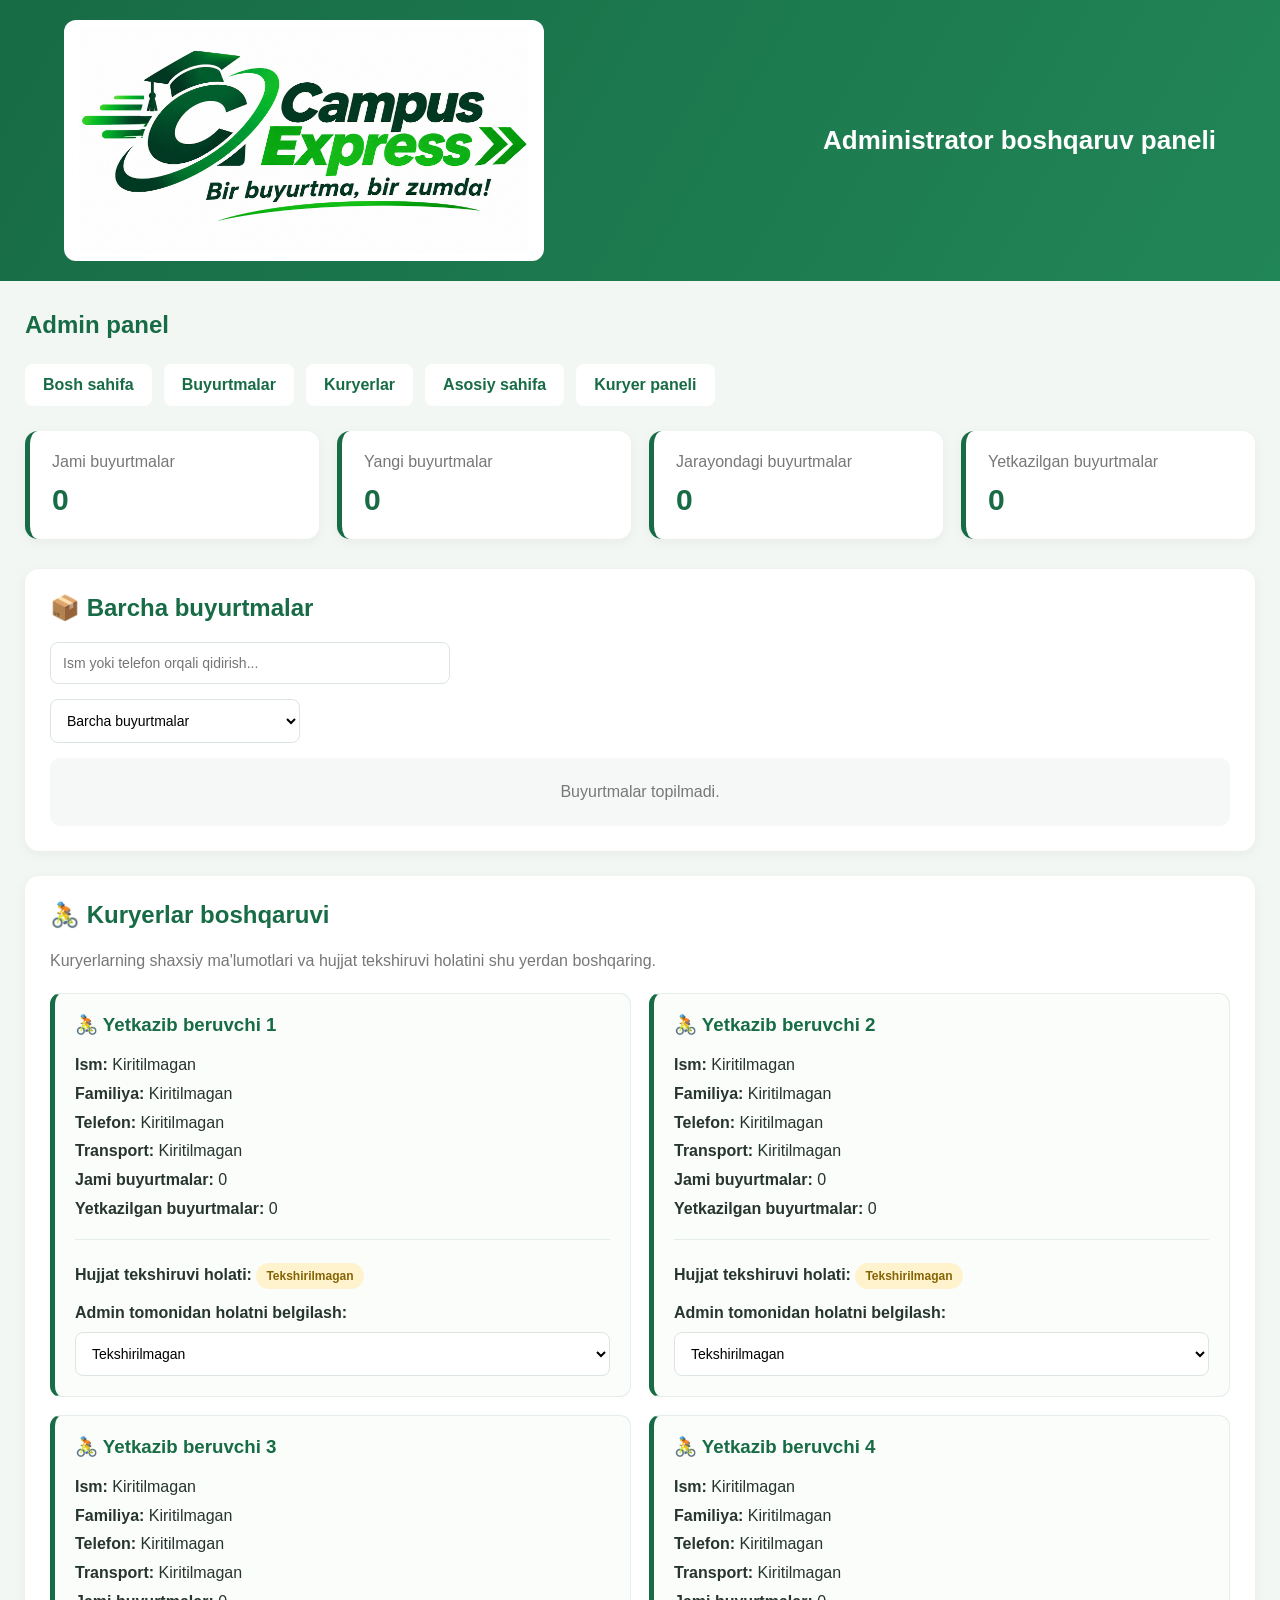
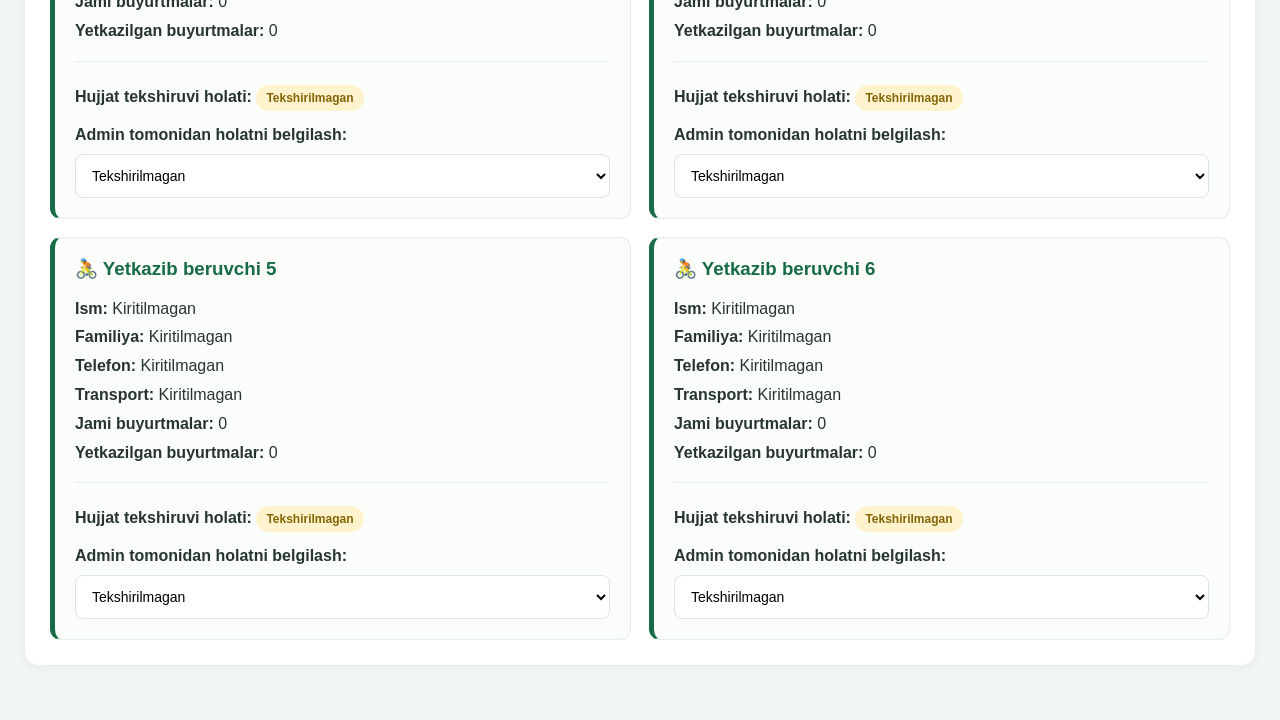
<file: admin.html>
<!DOCTYPE html>
<html lang="uz">
<head>
<meta charset="UTF-8">
<meta name="viewport" content="width=device-width, initial-scale=1.0">
<title>Campus Express - Admin Panel</title>

<style>
* {
    box-sizing: border-box;
    margin: 0;
    padding: 0;
}

body {
    font-family: Arial, sans-serif;
    background: #f2f7f4;
    color: #26352d;
}

header {
    background: linear-gradient(120deg, #176b45, #218657);
    color: white;
    padding: 20px 5%;
}

.header-content {
    max-width: 1400px;
    margin: auto;
    display: flex;
    align-items: center;
    justify-content: space-between;
    gap: 20px;
    flex-wrap: wrap;
}

.brand-logo {
    display: block;
    width: 480px;
    max-width: 100%;
    height: auto;
    background: white;
    padding: 8px 15px;
    border-radius: 12px;
}

.header-subtitle {
    font-size: 26px;
    font-weight: bold;
    color: white;
}

.container {
    max-width: 1400px;
    margin: auto;
    padding: 30px 25px;
}

.page-title {
    color: #176b45;
    margin-bottom: 25px;
}

nav {
    display: flex;
    flex-wrap: wrap;
    gap: 12px;
    margin-bottom: 25px;
}

nav a {
    text-decoration: none;
    color: #176b45;
    background: white;
    padding: 12px 18px;
    border-radius: 8px;
    font-weight: bold;
}

nav a:hover {
    background: #e1f3e7;
}

/* STATISTIKA */
.stats {
    display: grid;
    grid-template-columns: repeat(4, 1fr);
    gap: 18px;
    margin-bottom: 30px;
}

.stat-card {
    background: white;
    padding: 22px;
    border-radius: 13px;
    border-left: 5px solid #176b45;
    box-shadow: 0 3px 12px #0000000d;
}

.stat-card p {
    color: #777;
    margin-bottom: 12px;
}

.stat-card h2 {
    color: #176b45;
    font-size: 30px;
}

/* SECTIONS */
.section {
    background: white;
    padding: 25px;
    border-radius: 14px;
    margin-bottom: 25px;
    box-shadow: 0 3px 12px #0000000d;
}

.section h2 {
    color: #176b45;
    margin-bottom: 20px;
}

/* INPUTS */
input, select {
    padding: 12px;
    border: 1px solid #dce5df;
    border-radius: 8px;
    font-size: 14px;
    background: white;
}

input:focus, select:focus {
    outline: none;
    border-color: #176b45;
}

.search-box {
    width: 100%;
    max-width: 400px;
    margin-bottom: 15px;
}

.filter-box {
    width: 100%;
    max-width: 250px;
    margin-bottom: 15px;
}

/* BUTTONS */
button {
    padding: 11px 16px;
    background: #176b45;
    color: white;
    border: none;
    border-radius: 8px;
    cursor: pointer;
    margin: 5px 4px 5px 0;
    font-size: 13px;
}

button:hover {
    background: #f29b38;
}

/* ORDERS */
.order {
    background: #fbfdfb;
    border: 1px solid #e5eee8;
    border-left: 5px solid #176b45;
    padding: 20px;
    margin-bottom: 17px;
    border-radius: 10px;
}

.order h3 {
    color: #176b45;
    margin-bottom: 12px;
}

.order p {
    line-height: 1.8;
    overflow-wrap: anywhere;
}

.order hr {
    border: none;
    border-top: 1px solid #e5eee8;
    margin: 12px 0;
}

.status {
    display: inline-block;
    background: #e4f5e9;
    color: #176b45;
    padding: 7px 12px;
    border-radius: 20px;
    font-weight: bold;
    margin: 8px 0;
}

.order select {
    min-width: 220px;
    margin: 8px 0;
}

/* COURIERS */
.courier-grid {
    display: grid;
    grid-template-columns: repeat(2, 1fr);
    gap: 18px;
}

.courier-card {
    background: #fbfdfb;
    border: 1px solid #e5eee8;
    border-left: 5px solid #176b45;
    padding: 20px;
    border-radius: 11px;
}

.courier-card h3 {
    color: #176b45;
    margin-bottom: 15px;
}

.courier-card p {
    line-height: 1.8;
    overflow-wrap: anywhere;
}

.courier-card select {
    width: 100%;
    margin-top: 10px;
}

.courier-card label {
    display: block;
    margin-top: 15px;
    font-weight: bold;
}

.passport-status {
    display: inline-block;
    padding: 6px 10px;
    border-radius: 20px;
    font-size: 12px;
    font-weight: bold;
    background: #fff3cd;
    color: #856404;
    margin-top: 8px;
}

.empty {
    background: #f5f8f6;
    padding: 25px;
    border-radius: 10px;
    text-align: center;
    color: #777;
}

@media(max-width: 800px) {
    .stats {
        grid-template-columns: repeat(2, 1fr);
    }

    .courier-grid {
        grid-template-columns: 1fr;
    }

    .header-subtitle {
        font-size: 22px;
    }
}

@media(max-width: 500px) {
    .stats {
        grid-template-columns: 1fr;
    }

    .container {
        padding: 20px 12px;
    }

    .section {
        padding: 17px;
    }

    .header-subtitle {
        font-size: 19px;
    }

    .brand-logo {
        width: 100%;
    }
}
</style>
</head>

<body>

<header>
    <div class="header-content">
        <img src="logo.png"
             alt="Campus Express — Bir buyurtma, bir zumda!"
             class="brand-logo">

        <p class="header-subtitle">
            Administrator boshqaruv paneli
        </p>
    </div>
</header>

<div class="container">

    <h2 class="page-title">Admin panel</h2>

    <nav>
        <a href="#dashboard">Bosh sahifa</a>
        <a href="#ordersSection">Buyurtmalar</a>
        <a href="#couriersSection">Kuryerlar</a>
        <a href="index.html">Asosiy sahifa</a>
        <a href="courier.html">Kuryer paneli</a>
    </nav>

    <div id="dashboard" class="stats">
        <div class="stat-card">
            <p>Jami buyurtmalar</p>
            <h2 id="totalOrders">0</h2>
        </div>

        <div class="stat-card">
            <p>Yangi buyurtmalar</p>
            <h2 id="newOrders">0</h2>
        </div>

        <div class="stat-card">
            <p>Jarayondagi buyurtmalar</p>
            <h2 id="activeOrders">0</h2>
        </div>

        <div class="stat-card">
            <p>Yetkazilgan buyurtmalar</p>
            <h2 id="deliveredOrders">0</h2>
        </div>
    </div>

    <div class="section" id="ordersSection">
        <h2>📦 Barcha buyurtmalar</h2>

        <input
            type="text"
            id="searchOrder"
            class="search-box"
            placeholder="Ism yoki telefon orqali qidirish..."
            oninput="showOrders()"
        >

        <br>

        <select
            id="statusFilter"
            class="filter-box"
            onchange="showOrders()"
        >
            <option value="">Barcha buyurtmalar</option>
            <option value="Yangi buyurtma">Yangi buyurtmalar</option>
            <option value="Tayyorlanmoqda">Tayyorlanmoqda</option>
            <option value="Yetkazib beruvchiga topshirildi">Kuryerga topshirilgan</option>
            <option value="Yetkazib berildi">Yetkazilgan</option>
        </select>

        <div id="ordersList"></div>
    </div>

    <div class="section" id="couriersSection">
        <h2>🚴 Kuryerlar boshqaruvi</h2>

        <p style="color:#777; margin-bottom:20px; line-height:1.5">
            Kuryerlarning shaxsiy ma'lumotlari va hujjat tekshiruvi holatini shu yerdan boshqaring.
        </p>

        <div id="couriersList" class="courier-grid"></div>
    </div>

</div>

<script>

const defaultProfiles = [
    { id: "Yetkazib beruvchi 1", firstName: "", lastName: "", phone: "", vehicle: "", passportStatus: "Tekshirilmagan" },
    { id: "Yetkazib beruvchi 2", firstName: "", lastName: "", phone: "", vehicle: "", passportStatus: "Tekshirilmagan" },
    { id: "Yetkazib beruvchi 3", firstName: "", lastName: "", phone: "", vehicle: "", passportStatus: "Tekshirilmagan" },
    { id: "Yetkazib beruvchi 4", firstName: "", lastName: "", phone: "", vehicle: "", passportStatus: "Tekshirilmagan" },
    { id: "Yetkazib beruvchi 5", firstName: "", lastName: "", phone: "", vehicle: "", passportStatus: "Tekshirilmagan" },
    { id: "Yetkazib beruvchi 6", firstName: "", lastName: "", phone: "", vehicle: "", passportStatus: "Tekshirilmagan" }
];

function safe(value) {
    return String(value ?? "").replace(/[&<>"']/g, char => ({
        "&": "&amp;",
        "<": "&lt;",
        ">": "&gt;",
        '"': "&quot;",
        "'": "&#39;"
    })[char]);
}

function getOrders() {
    try {
        return JSON.parse(localStorage.getItem("orders")) || [];
    } catch (error) {
        return [];
    }
}

function getProfiles() {
    let saved = [];

    try {
        saved = JSON.parse(localStorage.getItem("courierProfiles")) || [];
    } catch (error) {
        saved = [];
    }

    return defaultProfiles.map(defaultProfile => {
        const profile = saved.find(item =>
            item.id === defaultProfile.id
        );

        return {
            ...defaultProfile,
            ...(profile || {})
        };
    });
}

function saveProfiles(profiles) {
    localStorage.setItem(
        "courierProfiles",
        JSON.stringify(profiles)
    );
}

function showStatistics() {
    const orders = getOrders();

    const delivered = orders.filter(order =>
        order.status === "Yetkazib berildi" ||
        order.status === "Yetkazildi"
    ).length;

    const newOrders = orders.filter(order =>
        order.status === "Yangi buyurtma"
    ).length;

    const active = orders.length - delivered - newOrders;

    document.getElementById("totalOrders").textContent = orders.length;
    document.getElementById("newOrders").textContent = newOrders;
    document.getElementById("activeOrders").textContent = active;
    document.getElementById("deliveredOrders").textContent = delivered;
}

function showOrders() {
    const box = document.getElementById("ordersList");
    const orders = getOrders();

    const search = document
        .getElementById("searchOrder")
        .value.toLowerCase();

    const filter = document.getElementById("statusFilter").value;

    box.innerHTML = "";

    const filteredOrders = orders
        .map((order, index) => ({
            ...order,
            originalIndex: index
        }))
        .filter(order => {
            const customer =
                `${order.firstName || ""} ${order.lastName || ""}`.toLowerCase();

            const phone = String(order.phone || "").toLowerCase();

            const matchesSearch =
                customer.includes(search) ||
                phone.includes(search);

            const matchesStatus =
                !filter || order.status === filter;

            return matchesSearch && matchesStatus;
        });

    if (filteredOrders.length === 0) {
        box.innerHTML =
            '<div class="empty">Buyurtmalar topilmadi.</div>';
        return;
    }

    filteredOrders.forEach(order => {
        const products = (order.products || []).map(item =>
            `${safe(item.name)} — ${Number(item.price || 0).toLocaleString("uz-UZ")} so'm`
        ).join("<br>");

        const assignedCourier = order.courier || "";

        box.innerHTML += `
            <div class="order">
                <h3>Buyurtma #${safe(order.id)}</h3>

                <p>
                    <b>Buyurtmachi:</b>
                    ${safe(order.firstName)} ${safe(order.lastName)}<br>
                    <b>Lavozimi:</b> ${safe(order.role)}<br>
                    <b>Bino:</b> ${safe(order.building)}<br>
                    <b>Qavat:</b> ${safe(order.floor)}<br>
                    <b>Xona:</b> ${safe(order.room)}<br>
                    <b>Telefon:</b> ${safe(order.phone)}
                </p>

                <hr>

                <b>Mahsulotlar:</b><br>
                ${products || "Mahsulotlar mavjud emas"}

                <h3 style="margin-top:15px">
                    Jami: ${Number(order.total || 0).toLocaleString("uz-UZ")} so'm
                </h3>

                <p>
                    <b>Holati:</b>
                    <span class="status">${safe(order.status)}</span>
                </p>

                <p>
                    <b>Biriktirilgan kuryer:</b>
                    ${safe(assignedCourier || "Hali biriktirilmagan")}
                </p>

                <label><b>Kuryer biriktirish:</b></label><br>

                <select id="courier-${order.originalIndex}">
                    <option value="">Kuryerni tanlang</option>
                    ${defaultProfiles.map(profile => `
                        <option
                            value="${safe(profile.id)}"
                            ${assignedCourier === profile.id ? "selected" : ""}
                        >
                            ${safe(profile.id)}
                        </option>
                    `).join("")}
                </select>

                <button onclick="assignCourier(${order.originalIndex})">
                    Kuryer biriktirish
                </button>

                <br>

                <label><b>Buyurtma holatini o'zgartirish:</b></label><br>

                <select id="orderStatus-${order.originalIndex}">
                    <option value="Yangi buyurtma"
                        ${order.status === "Yangi buyurtma" ? "selected" : ""}>
                        Yangi buyurtma
                    </option>

                    <option value="Tayyorlanmoqda"
                        ${order.status === "Tayyorlanmoqda" ? "selected" : ""}>
                        Tayyorlanmoqda
                    </option>

                    <option value="Yetkazib beruvchiga topshirildi"
                        ${order.status === "Yetkazib beruvchiga topshirildi" ? "selected" : ""}>
                        Kuryerga topshirildi
                    </option>

                    <option value="Yetkazib berildi"
                        ${order.status === "Yetkazib berildi" ||
                        order.status === "Yetkazildi" ? "selected" : ""}>
                        Yetkazib berildi
                    </option>
                </select>

                <button onclick="changeOrderStatus(${order.originalIndex})">
                    Holatni saqlash
                </button>
            </div>
        `;
    });
}

function assignCourier(index) {
    const orders = getOrders();

    if (!orders[index]) {
        alert("Buyurtma topilmadi!");
        return;
    }

    const selected = document.getElementById(
        `courier-${index}`
    ).value;

    if (!selected) {
        alert("Avval kuryerni tanlang!");
        return;
    }

    orders[index].courier = selected;
    orders[index].status = "Yetkazib beruvchiga topshirildi";

    localStorage.setItem("orders", JSON.stringify(orders));

    refreshAdmin();

    alert("Kuryer muvaffaqiyatli biriktirildi!");
}

function changeOrderStatus(index) {
    const orders = getOrders();

    if (!orders[index]) {
        alert("Buyurtma topilmadi!");
        return;
    }

    const status = document.getElementById(
        `orderStatus-${index}`
    ).value;

    orders[index].status = status;

    localStorage.setItem("orders", JSON.stringify(orders));

    refreshAdmin();

    alert("Buyurtma holati yangilandi!");
}

function getPassportClass(status) {
    if (status === "Tasdiqlangan") return "approved";
    if (status === "Rad etilgan") return "rejected";
    return "pending";
}

function showCouriers() {
    const box = document.getElementById("couriersList");
    const profiles = getProfiles();
    const orders = getOrders();

    box.innerHTML = "";

    profiles.forEach(profile => {
        const myOrders = orders.filter(order =>
            order.courier === profile.id
        );

        const delivered = myOrders.filter(order =>
            order.status === "Yetkazib berildi" ||
            order.status === "Yetkazildi"
        ).length;

        const status = profile.passportStatus || "Tekshirilmagan";

        box.innerHTML += `
            <div class="courier-card">
                <h3>🚴 ${safe(profile.id)}</h3>

                <p>
                    <b>Ism:</b>
                    ${safe(profile.firstName || "Kiritilmagan")}<br>

                    <b>Familiya:</b>
                    ${safe(profile.lastName || "Kiritilmagan")}<br>

                    <b>Telefon:</b>
                    ${safe(profile.phone || "Kiritilmagan")}<br>

                    <b>Transport:</b>
                    ${safe(profile.vehicle || "Kiritilmagan")}<br>

                    <b>Jami buyurtmalar:</b> ${myOrders.length}<br>
                    <b>Yetkazilgan buyurtmalar:</b> ${delivered}
                </p>

                <hr style="margin:15px 0;border:0;border-top:1px solid #e5eee8">

                <b>Hujjat tekshiruvi holati:</b>

                <div class="passport-status">
                    ${safe(status)}
                </div>

                <label for="passport-${safe(profile.id)}">
                    Admin tomonidan holatni belgilash:
                </label>

                <select
                    id="passport-${safe(profile.id)}"
                    onchange="savePassportStatus('${safe(profile.id)}', this.value)"
                >
                    <option value="Tekshirilmagan"
                        ${status === "Tekshirilmagan" ? "selected" : ""}>
                        Tekshirilmagan
                    </option>

                    <option value="Tasdiqlangan"
                        ${status === "Tasdiqlangan" ? "selected" : ""}>
                        Tasdiqlangan
                    </option>

                    <option value="Rad etilgan"
                        ${status === "Rad etilgan" ? "selected" : ""}>
                        Rad etilgan
                    </option>
                </select>
            </div>
        `;
    });
}

function savePassportStatus(courierId, newStatus) {
    const allowedStatuses = [
        "Tekshirilmagan",
        "Tasdiqlangan",
        "Rad etilgan"
    ];

    if (!allowedStatuses.includes(newStatus)) {
        alert("Noto'g'ri holat tanlandi!");
        return;
    }

    const profiles = getProfiles();

    const index = profiles.findIndex(profile =>
        profile.id === courierId
    );

    if (index === -1) {
        alert("Kuryer topilmadi!");
        return;
    }

    profiles[index].passportStatus = newStatus;

    saveProfiles(profiles);

    showCouriers();

    alert("Hujjat holati saqlandi!");
}

function refreshAdmin() {
    showStatistics();
    showOrders();
    showCouriers();
}

refreshAdmin();

</script>

</body>
</html>
</file>
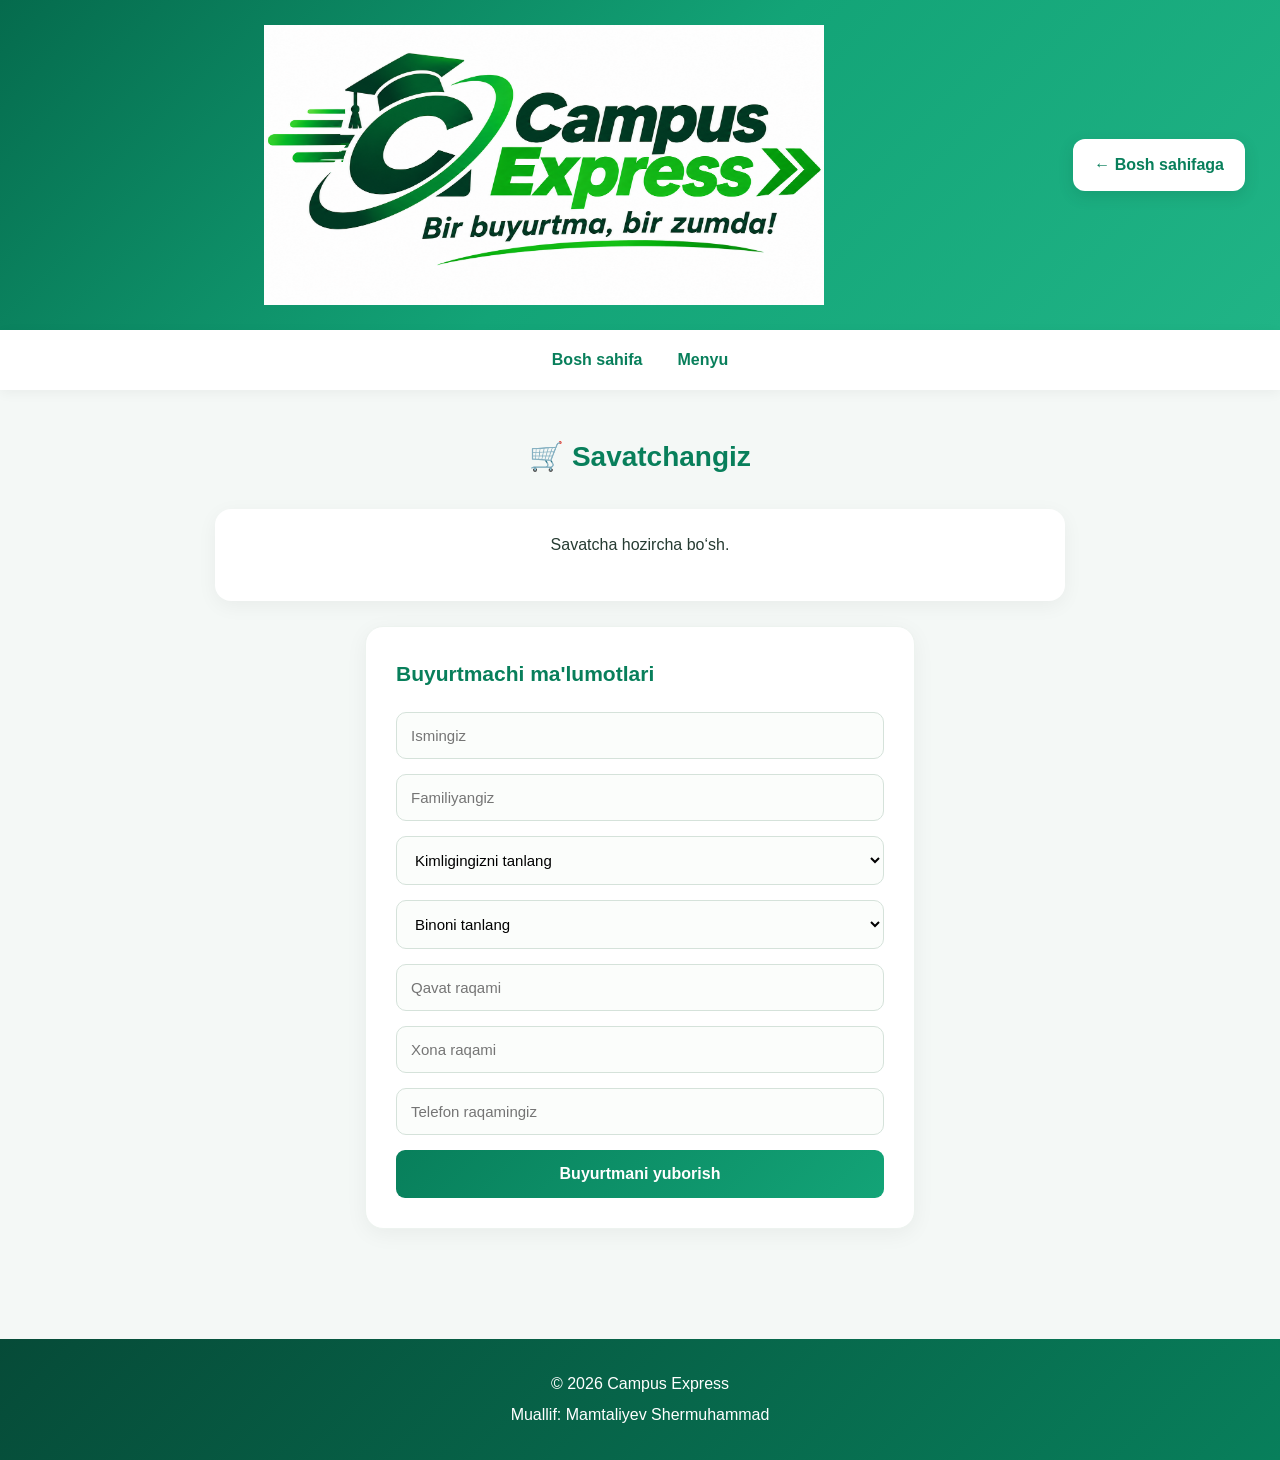
<file: cart.html>
<!DOCTYPE html>
<html lang="uz">
<head>
    <meta charset="UTF-8">
    <meta name="viewport" content="width=device-width, initial-scale=1.0">
    <title>Campus Express — Savatcha</title>
    <link rel="stylesheet" href="style.css">

    <style>
        .brand-logo {
            display: block;
            width: 560px;
            max-width: 100%;
            height: auto;
            margin: auto;
        }
    </style>
</head>
<body>

    <header>
        <div class="header-content">
            <img src="logo.png"
                 alt="Campus Express — Bir buyurtma, bir zumda!"
                 class="brand-logo">

            <a href="index.html" class="cart-button">
                ← Bosh sahifaga
            </a>
        </div>
    </header>

    <nav>
        <a href="index.html">Bosh sahifa</a>
        <a href="index.html#menu">Menyu</a>
    </nav>

    <section id="order">
        <h2>🛒 Savatchangiz</h2>

        <div id="cartItems"></div>

        <form id="orderForm">
            <h3>Buyurtmachi ma'lumotlari</h3>

            <input type="text" id="firstName"
                placeholder="Ismingiz" required>

            <input type="text" id="lastName"
                placeholder="Familiyangiz" required>

            <select id="role" required>
                <option value="">Kimligingizni tanlang</option>
                <option>O‘quvchi</option>
                <option>O‘qituvchi</option>
            </select>

            <select id="building" required>
                <option value="">Binoni tanlang</option>
                <option>A-bino</option>
                <option>B-bino</option>
                <option>C-bino</option>
                <option>D-bino</option>
                <option>E-bino</option>
                <option>1-TTJ</option>
                <option>2-TTJ</option>
            </select>

            <input type="number" id="floor"
                placeholder="Qavat raqami" min="1" required>

            <input type="text" id="room"
                placeholder="Xona raqami" required>

            <input type="tel" id="phone"
                placeholder="Telefon raqamingiz" required>

            <button type="submit">Buyurtmani yuborish</button>
        </form>
    </section>

    <footer>
        <p>© 2026 Campus Express</p>
        <p>Muallif: Mamtaliyev Shermuhammad</p>
    </footer>

    <script src="script.js"></script>
</body>
</html>
</file>
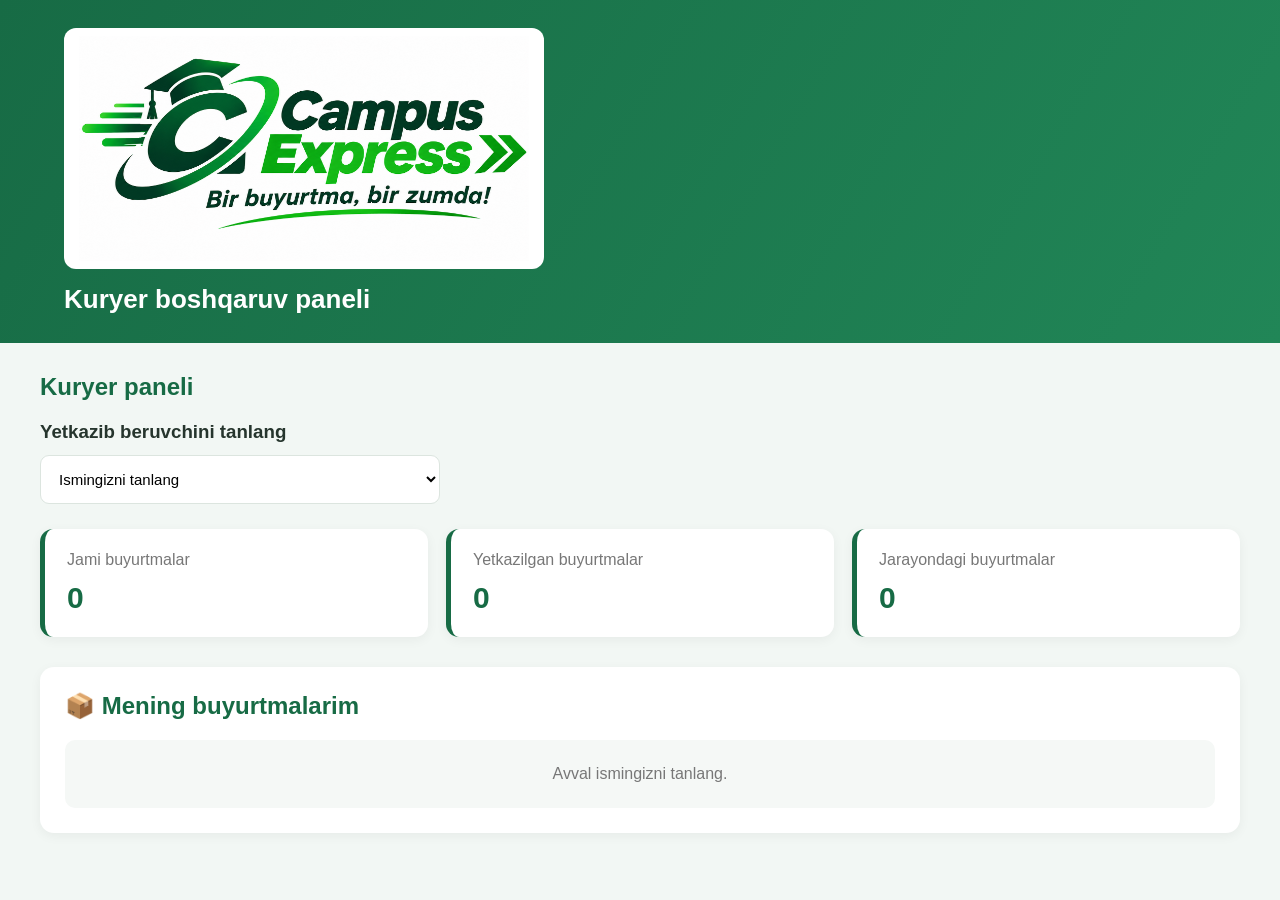
<file: courier.html>
<!DOCTYPE html>
<html lang="uz">
<head>
<meta charset="UTF-8">
<meta name="viewport" content="width=device-width, initial-scale=1.0">
<title>Campus Express - Kuryer Paneli</title>

<style>
* {
    box-sizing: border-box;
    margin: 0;
    padding: 0;
}

body {
    font-family: Arial, sans-serif;
    background: #f2f7f4;
    color: #26352d;
}

header {
    background: linear-gradient(120deg, #176b45, #218657);
    color: white;
    padding: 28px 5%;
}

.header-content {
    max-width: 1250px;
    margin: auto;
}

.brand-logo {
    display: block;
    width: 480px;
    max-width: 100%;
    height: auto;
    background: white;
    padding: 8px 15px;
    border-radius: 12px;
}

.header-subtitle {
    font-size: 26px;
    font-weight: bold;
    color: white;
    margin-top: 15px;
}

.container {
    max-width: 1250px;
    margin: auto;
    padding: 30px 25px;
}

.page-title {
    color: #176b45;
    margin-bottom: 20px;
}

select {
    padding: 14px;
    border: 1px solid #dce5df;
    border-radius: 9px;
    width: 100%;
    max-width: 400px;
    margin: 12px 0 25px;
    background: white;
    font-size: 15px;
}

/* PROFILE */
.profile {
    display: grid;
    grid-template-columns: 130px 1fr;
    gap: 25px;
    background: white;
    padding: 25px;
    border-radius: 15px;
    box-shadow: 0 4px 15px #0000000d;
    margin-bottom: 25px;
    border-left: 5px solid #176b45;
}

.avatar {
    width: 110px;
    height: 110px;
    border-radius: 50%;
    background: #e1f3e7;
    display: flex;
    align-items: center;
    justify-content: center;
    font-size: 48px;
}

.profile h2 {
    color: #176b45;
    margin-bottom: 15px;
}

.profile-info {
    display: grid;
    grid-template-columns: repeat(2, 1fr);
    gap: 12px;
}

.info-item {
    background: #f5f9f6;
    padding: 13px;
    border-radius: 9px;
    overflow-wrap: anywhere;
}

.info-item small {
    display: block;
    color: #777;
    margin-bottom: 6px;
}

.info-item strong {
    color: #26352d;
}

.verified {
    color: #176b45;
}

/* PROFILE EDIT */
.edit-profile {
    background: white;
    padding: 25px;
    border-radius: 14px;
    margin-bottom: 25px;
    box-shadow: 0 3px 12px #0000000d;
}

.edit-profile h2 {
    color: #176b45;
    margin-bottom: 10px;
}

.edit-profile p {
    color: #777;
    margin-bottom: 18px;
    line-height: 1.5;
}

.edit-grid {
    display: grid;
    grid-template-columns: repeat(2, 1fr);
    gap: 15px;
}

.edit-field label {
    display: block;
    font-weight: bold;
    margin-bottom: 8px;
}

.edit-field input {
    width: 100%;
    padding: 13px;
    border: 1px solid #dce5df;
    border-radius: 8px;
    font-size: 15px;
}

.edit-field input:focus {
    outline: none;
    border-color: #176b45;
}

/* STATISTICS */
.stats {
    display: grid;
    grid-template-columns: repeat(3, 1fr);
    gap: 18px;
    margin-bottom: 30px;
}

.stat-card {
    background: white;
    padding: 22px;
    border-radius: 13px;
    box-shadow: 0 3px 12px #0000000d;
    border-left: 5px solid #176b45;
}

.stat-card p {
    color: #777;
    margin-bottom: 12px;
}

.stat-card h2 {
    color: #176b45;
    font-size: 30px;
}

/* ORDERS */
.section {
    background: white;
    padding: 25px;
    border-radius: 14px;
    margin-bottom: 25px;
    box-shadow: 0 3px 12px #0000000d;
}

.section h2 {
    color: #176b45;
    margin-bottom: 20px;
}

.order {
    background: #fbfdfb;
    border: 1px solid #e5eee8;
    border-left: 5px solid #176b45;
    padding: 22px;
    margin-bottom: 18px;
    border-radius: 11px;
}

.order h3 {
    color: #176b45;
    margin-bottom: 14px;
}

.order p {
    line-height: 1.8;
    overflow-wrap: anywhere;
}

.order hr {
    border: none;
    border-top: 1px solid #e5eee8;
    margin: 15px 0;
}

.status {
    display: inline-block;
    background: #e4f5e9;
    color: #176b45;
    padding: 7px 12px;
    border-radius: 20px;
    font-weight: bold;
    margin: 10px 0;
}

/* BUTTON */
button {
    padding: 12px 20px;
    background: #176b45;
    color: white;
    border: none;
    border-radius: 8px;
    cursor: pointer;
    margin-top: 12px;
    font-size: 14px;
}

button:hover {
    background: #f29b38;
}

button:disabled {
    background: #999;
    cursor: not-allowed;
}

.save-btn {
    background: #176b45;
    margin-top: 20px;
    padding: 14px 25px;
    font-weight: bold;
}

.save-btn:hover {
    background: #218657;
}

/* EMPTY */
.empty {
    background: #f5f8f6;
    padding: 25px;
    border-radius: 10px;
    text-align: center;
    color: #777;
}

/* RESPONSIVE */
@media(max-width: 700px) {
    .profile {
        grid-template-columns: 1fr;
    }

    .profile-info,
    .edit-grid {
        grid-template-columns: 1fr;
    }

    .stats {
        grid-template-columns: 1fr;
    }

    .container {
        padding: 20px 15px;
    }

    .header-subtitle {
        font-size: 22px;
    }

    .brand-logo {
        width: 100%;
    }
}

@media(max-width: 400px) {
    .header-subtitle {
        font-size: 19px;
    }
}
</style>
</head>

<body>

<header>
    <div class="header-content">
        <img src="logo.png"
             alt="Campus Express — Bir buyurtma, bir zumda!"
             class="brand-logo">

        <p class="header-subtitle">
            Kuryer boshqaruv paneli
        </p>
    </div>
</header>

<div class="container">

    <h2 class="page-title">Kuryer paneli</h2>

    <h3>Yetkazib beruvchini tanlang</h3>

    <select id="courier">
        <option value="">Ismingizni tanlang</option>
        <option value="Yetkazib beruvchi 1">Yetkazib beruvchi 1</option>
        <option value="Yetkazib beruvchi 2">Yetkazib beruvchi 2</option>
        <option value="Yetkazib beruvchi 3">Yetkazib beruvchi 3</option>
        <option value="Yetkazib beruvchi 4">Yetkazib beruvchi 4</option>
        <option value="Yetkazib beruvchi 5">Yetkazib beruvchi 5</option>
        <option value="Yetkazib beruvchi 6">Yetkazib beruvchi 6</option>
    </select>

    <div id="profileBox"></div>

    <div class="stats">

        <div class="stat-card">
            <p>Jami buyurtmalar</p>
            <h2 id="totalOrders">0</h2>
        </div>

        <div class="stat-card">
            <p>Yetkazilgan buyurtmalar</p>
            <h2 id="deliveredOrders">0</h2>
        </div>

        <div class="stat-card">
            <p>Jarayondagi buyurtmalar</p>
            <h2 id="activeOrders">0</h2>
        </div>

    </div>

    <div class="section">
        <h2>📦 Mening buyurtmalarim</h2>
        <div id="orders"></div>
    </div>

</div>

<script>

// KURYERLAR
const defaultProfiles = [
    { id: "Yetkazib beruvchi 1", firstName: "", lastName: "", phone: "", vehicle: "", passportStatus: "Tekshirilmagan" },
    { id: "Yetkazib beruvchi 2", firstName: "", lastName: "", phone: "", vehicle: "", passportStatus: "Tekshirilmagan" },
    { id: "Yetkazib beruvchi 3", firstName: "", lastName: "", phone: "", vehicle: "", passportStatus: "Tekshirilmagan" },
    { id: "Yetkazib beruvchi 4", firstName: "", lastName: "", phone: "", vehicle: "", passportStatus: "Tekshirilmagan" },
    { id: "Yetkazib beruvchi 5", firstName: "", lastName: "", phone: "", vehicle: "", passportStatus: "Tekshirilmagan" },
    { id: "Yetkazib beruvchi 6", firstName: "", lastName: "", phone: "", vehicle: "", passportStatus: "Tekshirilmagan" }
];

// SAQLANGAN KURYER MA'LUMOTLARINI OLISH
function getProfiles() {

    let saved = [];

    try {
        saved = JSON.parse(localStorage.getItem("courierProfiles")) || [];
    } catch (error) {
        saved = [];
    }

    return defaultProfiles.map(defaultProfile => {

        const profile = saved.find(item =>
            item.id === defaultProfile.id
        );

        return {
            ...defaultProfile,
            ...(profile || {})
        };
    });
}

// XAVFSIZ MATN
function safe(value) {
    return String(value ?? "").replace(/[&<>"']/g, char => ({
        "&": "&amp;",
        "<": "&lt;",
        ">": "&gt;",
        '"': "&quot;",
        "'": "&#39;"
    })[char]);
}

// BUYURTMALARNI OLISH
function getOrders() {

    try {
        return JSON.parse(localStorage.getItem("orders")) || [];
    } catch (error) {
        return [];
    }
}

// TANLANGAN KURYER
function getSelectedCourier() {
    return document.getElementById("courier").value;
}

// KURYER PROFILINI KO'RSATISH
function showProfile() {

    const courier = getSelectedCourier();
    const box = document.getElementById("profileBox");

    if (!courier) {
        box.innerHTML = "";
        return;
    }

    const profiles = getProfiles();

    const profile = profiles.find(item =>
        item.id === courier
    );

    if (!profile) return;

    const firstName = profile.firstName || "Ism kiritilmagan";
    const lastName = profile.lastName || "Familiya kiritilmagan";
    const phone = profile.phone || "Kiritilmagan";
    const vehicle = profile.vehicle || "Kiritilmagan";

    const passportStatus =
        profile.passportStatus || "Tekshirilmagan";

    let passportColor = "#856404";

    if (passportStatus === "Tasdiqlangan") {
        passportColor = "#176b45";
    }

    if (passportStatus === "Rad etilgan") {
        passportColor = "#c0392b";
    }

    box.innerHTML = `
        <div class="profile">

            <div class="avatar">👤</div>

            <div>

                <h2>${safe(firstName)} ${safe(lastName)}</h2>

                <div class="profile-info">

                    <div class="info-item">
                        <small>Lavozimi</small>
                        <strong>Yetkazib beruvchi</strong>
                    </div>

                    <div class="info-item">
                        <small>Telefon raqami</small>
                        <strong>${safe(phone)}</strong>
                    </div>

                    <div class="info-item">
                        <small>Transport turi</small>
                        <strong>${safe(vehicle)}</strong>
                    </div>

                    <div class="info-item">
                        <small>Pasport hujjati holati</small>
                        <strong style="color:${passportColor}">
                            ${safe(passportStatus)}
                        </strong>
                    </div>

                </div>

            </div>

        </div>

        <div class="edit-profile">

            <h2>✏️ Shaxsiy ma'lumotlarim</h2>

            <p>
                Quyidagi maydonlarni to'ldiring yoki o'zgartiring.
                Ma'lumotlaringiz saqlanadi.
            </p>

            <div class="edit-grid">

                <div class="edit-field">
                    <label for="editFirstName">Ismingiz</label>
                    <input
                        type="text"
                        id="editFirstName"
                        placeholder="Ismingizni kiriting"
                        value="${safe(profile.firstName)}"
                    >
                </div>

                <div class="edit-field">
                    <label for="editLastName">Familiyangiz</label>
                    <input
                        type="text"
                        id="editLastName"
                        placeholder="Familiyangizni kiriting"
                        value="${safe(profile.lastName)}"
                    >
                </div>

                <div class="edit-field">
                    <label for="editPhone">Telefon raqamingiz</label>
                    <input
                        type="tel"
                        id="editPhone"
                        placeholder="+998 90 123 45 67"
                        value="${safe(profile.phone)}"
                    >
                </div>

                <div class="edit-field">
                    <label for="editVehicle">Transport turi</label>
                    <input
                        type="text"
                        id="editVehicle"
                        placeholder="Masalan: Velosiped"
                        value="${safe(profile.vehicle)}"
                    >
                </div>

            </div>

            <button class="save-btn" onclick="saveCourierProfile()">
                💾 Ma'lumotlarni saqlash
            </button>

        </div>
    `;
}

// KURYER MA'LUMOTLARINI SAQLASH
function saveCourierProfile() {

    const courier = getSelectedCourier();

    if (!courier) {
        alert("Avval kuryerni tanlang!");
        return;
    }

    const firstName = document.getElementById("editFirstName").value.trim();
    const lastName = document.getElementById("editLastName").value.trim();
    const phone = document.getElementById("editPhone").value.trim();
    const vehicle = document.getElementById("editVehicle").value.trim();

    if (!firstName || !lastName || !phone || !vehicle) {
        alert("Barcha maydonlarni to'ldiring!");
        return;
    }

    const profiles = getProfiles();

    const index = profiles.findIndex(item =>
        item.id === courier
    );

    if (index === -1) {
        alert("Kuryer topilmadi!");
        return;
    }

    profiles[index] = {
        ...profiles[index],
        id: courier,
        firstName: firstName,
        lastName: lastName,
        phone: phone,
        vehicle: vehicle
    };

    localStorage.setItem(
        "courierProfiles",
        JSON.stringify(profiles)
    );

    refreshPage();

    alert("Ma'lumotlaringiz muvaffaqiyatli saqlandi!");
}

// STATISTIKA
function showStatistics() {

    const courier = getSelectedCourier();
    const orders = getOrders();

    const myOrders = orders.filter(order =>
        order.courier === courier
    );

    const delivered = myOrders.filter(order =>
        order.status === "Yetkazib berildi" ||
        order.status === "Yetkazildi"
    ).length;

    const active = myOrders.length - delivered;

    document.getElementById("totalOrders").textContent =
        myOrders.length;

    document.getElementById("deliveredOrders").textContent =
        delivered;

    document.getElementById("activeOrders").textContent =
        active;
}

// BUYURTMALARNI KO'RSATISH
function showCourierOrders() {

    const courier = getSelectedCourier();
    const box = document.getElementById("orders");

    box.innerHTML = "";

    if (!courier) {
        box.innerHTML =
            '<div class="empty">Avval ismingizni tanlang.</div>';
        return;
    }

    const orders = getOrders();

    const myOrders = orders
        .map((order, index) => ({
            ...order,
            originalIndex: index
        }))
        .filter(order => order.courier === courier);

    if (myOrders.length === 0) {
        box.innerHTML =
            '<div class="empty">Sizga hali buyurtma biriktirilmagan.</div>';
        return;
    }

    myOrders.forEach(order => {

        const products = (order.products || []).map(item =>
            `${safe(item.name)} — ${Number(item.price || 0).toLocaleString("uz-UZ")} so'm`
        ).join("<br>");

        const isDelivered =
            order.status === "Yetkazib berildi" ||
            order.status === "Yetkazildi";

        box.innerHTML += `
            <div class="order">

                <h3>Buyurtma #${safe(order.id)}</h3>

                <p>
                    <b>Buyurtmachi:</b>
                    ${safe(order.firstName)} ${safe(order.lastName)}<br>

                    <b>Lavozimi:</b> ${safe(order.role)}<br>
                    <b>Bino:</b> ${safe(order.building)}<br>
                    <b>Qavat:</b> ${safe(order.floor)}<br>
                    <b>Xona:</b> ${safe(order.room)}<br>
                    <b>Telefon:</b> ${safe(order.phone)}
                </p>

                <hr>

                <b>Mahsulotlar:</b><br>
                ${products || "Mahsulotlar mavjud emas"}

                <h3 style="margin-top:15px">
                    Jami: ${Number(order.total || 0).toLocaleString("uz-UZ")} so'm
                </h3>

                <p>
                    <b>Holati:</b>
                    <span class="status">${safe(order.status)}</span>
                </p>

                ${
                    !isDelivered
                    ? `
                        <button onclick="finishOrder(${order.originalIndex})">
                            ✓ Buyurtmani yetkazdim
                        </button>
                    `
                    : `
                        <p style="color:#176b45;font-weight:bold">
                            ✓ Buyurtma yetkazilgan
                        </p>
                    `
                }

            </div>
        `;
    });
}

// BUYURTMANI YETKAZILGAN DEB BELGILASH
function finishOrder(index) {

    const orders = getOrders();
    const courier = getSelectedCourier();

    if (!orders[index] || orders[index].courier !== courier) {
        alert("Bu buyurtma sizga biriktirilmagan!");
        return;
    }

    if (
        orders[index].status === "Yetkazib berildi" ||
        orders[index].status === "Yetkazildi"
    ) {
        alert("Bu buyurtma allaqachon yetkazilgan!");
        return;
    }

    const tasdiq = confirm(
        "Buyurtmani yetkazib berganingizni tasdiqlaysizmi?"
    );

    if (!tasdiq) return;

    orders[index].status = "Yetkazib berildi";

    localStorage.setItem("orders", JSON.stringify(orders));

    refreshPage();

    alert("Buyurtma yetkazilgan deb belgilandi!");
}

// HAMMA MA'LUMOTLARNI YANGILASH
function refreshPage() {
    showProfile();
    showStatistics();
    showCourierOrders();
}

// KURYER TANLANGANDA
document.getElementById("courier").addEventListener(
    "change",
    refreshPage
);

// BOSHLANG'ICH HOLAT
refreshPage();

</script>

</body>
</html>
</file>
<file: style.css>
/* ==============================
   CAMPUS EXPRESS — MAIN DESIGN
============================== */

* {
    box-sizing: border-box;
    margin: 0;
    padding: 0;
}

html {
    scroll-behavior: smooth;
}

body {
    font-family: Arial, sans-serif;
    background: #f4f8f6;
    color: #263b32;
    line-height: 1.6;
}

/* HEADER */

header {
    background: linear-gradient(135deg, #056b4d, #13a477, #20b486);
    color: white;
    padding: 25px 35px;
    box-shadow: 0 5px 20px #075c4525;
}

.header-content {
    max-width: 1250px;
    margin: auto;
    display: flex;
    align-items: center;
    justify-content: space-between;
    gap: 20px;
}

header h1 {
    font-size: 36px;
    font-weight: 800;
    letter-spacing: 0.5px;
    margin-bottom: 5px;
}

header p {
    font-size: 15px;
    opacity: 0.9;
}

/* SAVATCHA */

.cart-button {
    display: inline-flex;
    align-items: center;
    justify-content: center;
    gap: 10px;
    background: white;
    color: #087f5b;
    padding: 13px 21px;
    border-radius: 12px;
    text-decoration: none;
    font-weight: bold;
    white-space: nowrap;
    box-shadow: 0 5px 15px #003b2825;
    transition: 0.3s ease;
}

.cart-button:hover {
    background: #e5fff3;
    transform: translateY(-3px);
    box-shadow: 0 8px 20px #003b2835;
}

#cartCount {
    background: #087f5b;
    color: white;
    min-width: 26px;
    height: 26px;
    display: flex;
    align-items: center;
    justify-content: center;
    border-radius: 50%;
    font-size: 13px;
}

/* NAVIGATION */

nav {
    position: sticky;
    top: 0;
    z-index: 100;
    background: #ffffff;
    padding: 17px;
    display: flex;
    justify-content: center;
    gap: 35px;
    flex-wrap: wrap;
    box-shadow: 0 3px 12px #0000000c;
}

nav a {
    text-decoration: none;
    color: #087f5b;
    font-weight: bold;
    transition: 0.25s;
}

nav a:hover {
    color: #f08c00;
    transform: translateY(-2px);
}

/* HERO */

.hero {
    text-align: center;
    padding: 85px 20px;
    background:
        radial-gradient(circle at top right, #b9f0d8, transparent 40%),
        linear-gradient(135deg, #d8f3e8, #f3fff9);
}

.hero h2 {
    font-size: 38px;
    color: #075c45;
    margin-bottom: 15px;
}

.hero p {
    font-size: 17px;
    color: #49665a;
    margin-bottom: 28px;
}

.btn {
    display: inline-block;
    background: linear-gradient(135deg, #087f5b, #13a477);
    color: white;
    padding: 14px 30px;
    border-radius: 10px;
    text-decoration: none;
    font-weight: bold;
    box-shadow: 0 5px 15px #087f5b35;
    transition: 0.3s;
}

.btn:hover {
    transform: translateY(-3px);
    box-shadow: 0 8px 20px #087f5b45;
}

/* SECTIONS */

section {
    padding: 45px 20px;
    max-width: 1250px;
    margin: auto;
}

section h2 {
    text-align: center;
    margin-bottom: 30px;
    color: #087f5b;
    font-size: 28px;
}

/* PRODUCTS */

#products {
    display: grid;
    grid-template-columns: repeat(auto-fit, minmax(220px, 1fr));
    gap: 25px;
}

.product-card {
    background: white;
    padding: 20px;
    border-radius: 18px;
    text-align: center;
    box-shadow: 0 4px 18px #0000000d;
    transition: transform 0.3s, box-shadow 0.3s;
    overflow: hidden;
    border: 1px solid #edf3ef;
}

.product-card:hover {
    transform: translateY(-7px);
    box-shadow: 0 12px 28px #087f5b20;
}

.product-image {
    display: block;
    width: 100%;
    height: 185px;
    object-fit: contain;
    border-radius: 12px;
    margin-bottom: 15px;
    background: #fbfdfb;
    transition: transform 0.3s;
}

.product-card:hover .product-image {
    transform: scale(1.04);
}

.product-card h3 {
    margin-bottom: 8px;
    font-size: 18px;
    color: #263b32;
}

.product-card p {
    color: #087f5b;
    font-weight: bold;
    font-size: 17px;
    margin-bottom: 15px;
}

.product-card button {
    width: 100%;
}

/* BUTTONS */

button {
    background: linear-gradient(135deg, #087f5b, #13a477);
    color: white;
    border: none;
    padding: 12px 18px;
    border-radius: 9px;
    cursor: pointer;
    font-weight: bold;
    font-size: 14px;
    transition: 0.25s;
}

button:hover {
    background: #056647;
    transform: translateY(-2px);
    box-shadow: 0 5px 12px #087f5b30;
}

button:active {
    transform: scale(0.97);
}

/* ORDER SECTION */

#order {
    text-align: center;
}

#order p {
    margin-bottom: 20px;
    line-height: 1.7;
}

/* FORM */

#order form {
    max-width: 550px;
    margin: 25px auto;
    background: white;
    padding: 30px;
    border-radius: 18px;
    box-shadow: 0 5px 22px #0000000d;
    border: 1px solid #edf3ef;
}

#order form h3 {
    margin-bottom: 22px;
    text-align: left;
    color: #087f5b;
    font-size: 21px;
}

input,
select {
    width: 100%;
    padding: 14px;
    margin-bottom: 15px;
    border: 1px solid #d5e2da;
    border-radius: 10px;
    font-size: 15px;
    background: #fbfdfb;
    transition: 0.25s;
}

input:focus,
select:focus {
    outline: none;
    border-color: #087f5b;
    background: white;
    box-shadow: 0 0 0 3px #087f5b15;
}

#order form button {
    width: 100%;
    padding: 15px;
    font-size: 16px;
}

/* CART PAGE */

#cartItems,
#cart {
    max-width: 850px;
    margin: 20px auto;
    background: white;
    padding: 22px;
    border-radius: 16px;
    box-shadow: 0 5px 20px #0000000d;
}

.cart-item {
    display: flex;
    align-items: center;
    gap: 18px;
    padding: 18px 10px;
    border-bottom: 1px solid #edf1ee;
}

.cart-item img {
    width: 90px;
    height: 90px;
    object-fit: contain;
    border-radius: 12px;
    background: #f8fbf9;
}

.cart-item h3 {
    margin-bottom: 8px;
    color: #263b32;
}

.cart-item p {
    color: #087f5b;
    font-weight: bold;
    margin-bottom: 10px;
}

.cart-item button {
    margin: 3px;
}

#cartItems > h3,
#cart > h3 {
    text-align: right;
    color: #087f5b;
    padding: 22px 5px 5px;
    font-size: 21px;
}

/* TRACKING */

.tracking {
    text-align: center;
    background: linear-gradient(135deg, #e1f7eb, #f1fff6);
    border: 1px solid #d5efdf;
    border-radius: 18px;
    margin-bottom: 35px;
}

.tracking input {
    max-width: 450px;
    display: block;
    margin: 15px auto;
}

#trackingResult {
    margin-top: 20px;
    line-height: 1.8;
}

/* PROFILE */

.profile-info input {
    width: 100%;
    margin-top: 8px;
    padding: 13px;
    border: 1px solid #dce5df;
    border-radius: 8px;
    font-size: 14px;
}

.profile-info input:focus {
    outline: none;
    border-color: #176b45;
}

.section button {
    margin-top: 20px;
}

/* FOOTER */

footer {
    background: linear-gradient(135deg, #064b38, #087f5b);
    color: white;
    text-align: center;
    padding: 30px 15px;
    line-height: 1.9;
    margin-top: 40px;
}

/* RESPONSIVE */

@media (max-width: 768px) {
    header {
        padding: 20px;
    }

    header h1 {
        font-size: 30px;
    }

    nav {
        gap: 20px;
    }

    .hero {
        padding: 60px 15px;
    }

    .hero h2 {
        font-size: 30px;
    }

    #products {
        grid-template-columns: repeat(2, minmax(0, 1fr));
        gap: 15px;
    }
}

@media (max-width: 600px) {
    header {
        padding: 20px 15px;
    }

    .header-content {
        flex-direction: column;
        text-align: center;
    }

    header h1 {
        font-size: 27px;
    }

    nav {
        gap: 15px;
        padding: 14px 8px;
    }

    nav a {
        font-size: 14px;
    }

    .hero {
        padding: 50px 15px;
    }

    .hero h2 {
        font-size: 25px;
    }

    .hero p {
        font-size: 14px;
    }

    section {
        padding: 30px 12px;
    }

    section h2 {
        font-size: 23px;
    }

    #products {
        grid-template-columns: repeat(2, minmax(0, 1fr));
        gap: 12px;
    }

    .product-card {
        padding: 12px;
        border-radius: 13px;
    }

    .product-image {
        height: 130px;
    }

    .product-card h3 {
        font-size: 14px;
    }

    .product-card p {
        font-size: 14px;
    }

    .product-card button {
        padding: 10px 5px;
        font-size: 12px;
    }

    #order form {
        padding: 20px 15px;
    }

    .cart-item {
        gap: 10px;
        align-items: flex-start;
        flex-wrap: wrap;
    }

    .cart-item img {
        width: 65px;
        height: 65px;
    }

    #cartItems,
    #cart {
        padding: 13px;
    }

    footer {
        padding: 22px 10px;
        font-size: 13px;
    }
}

@media (max-width: 350px) {
    #products {
        grid-template-columns: 1fr;
    }
}
</file>
